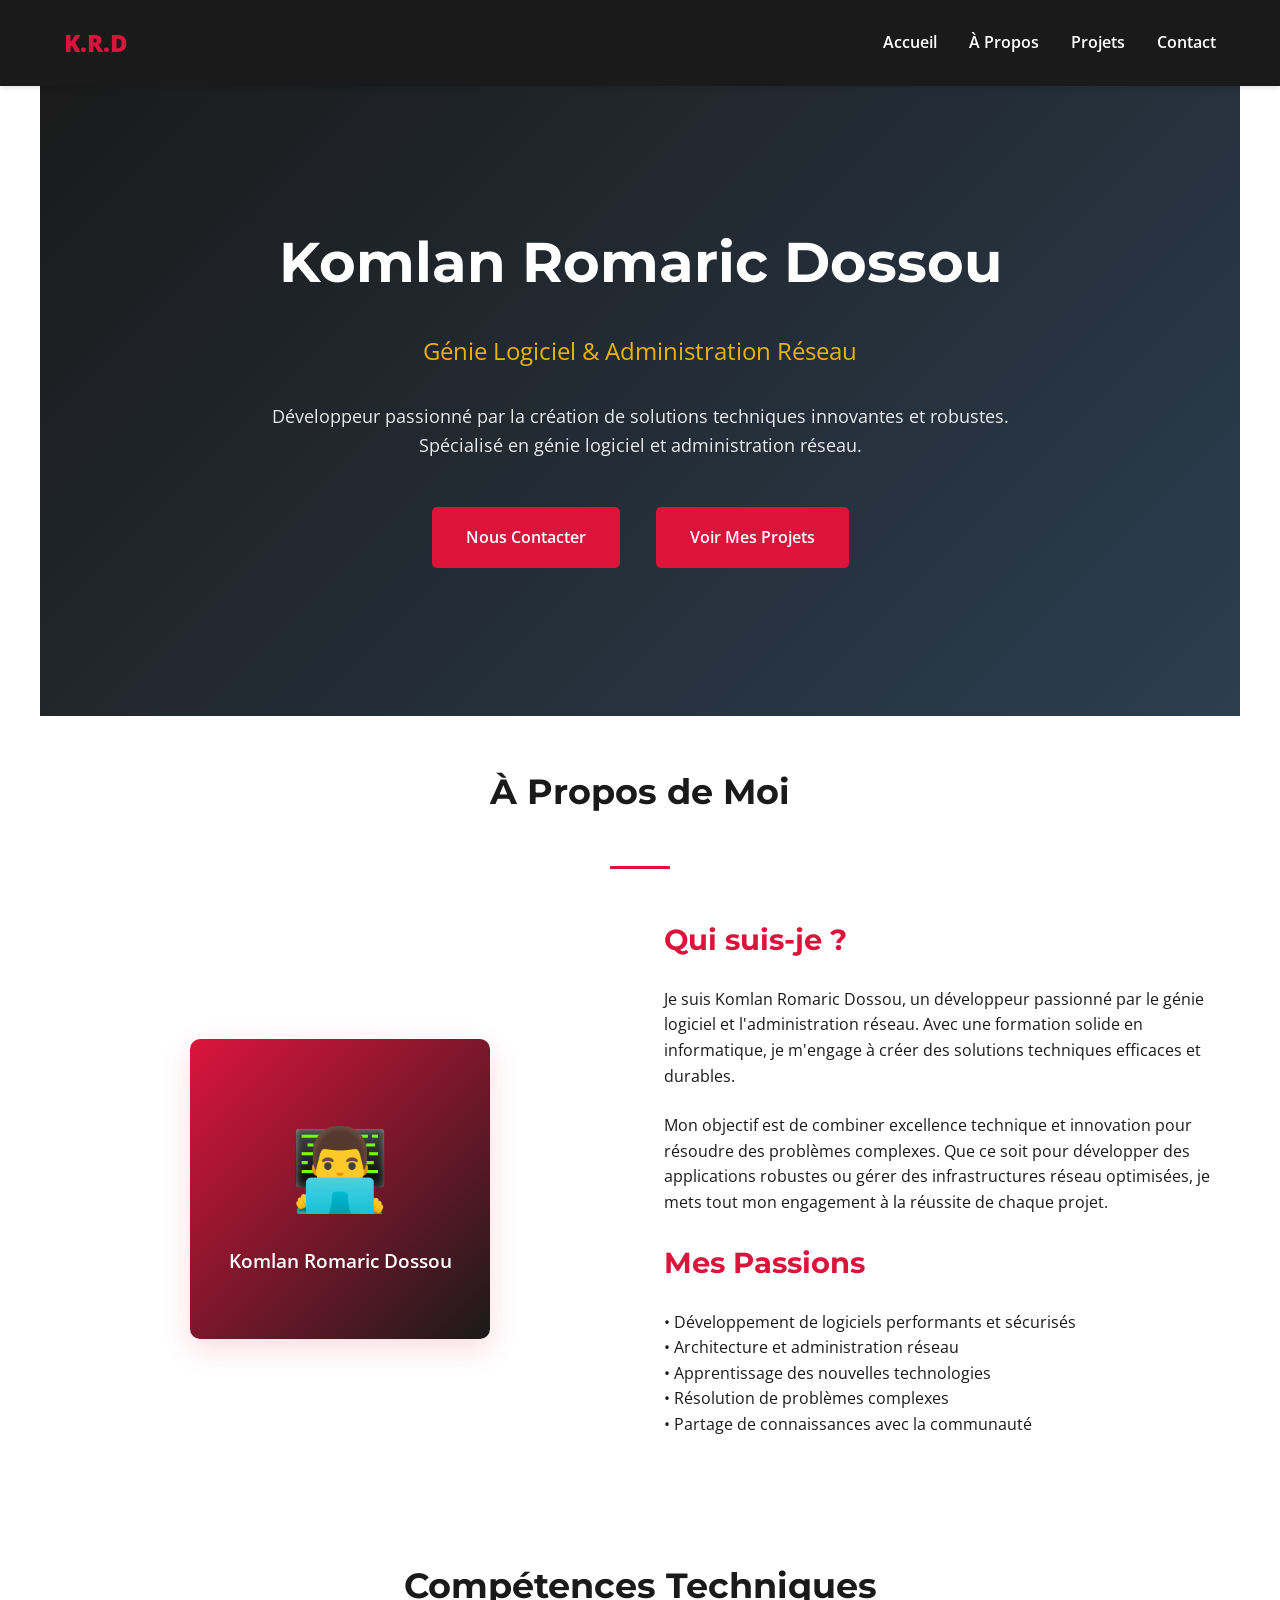
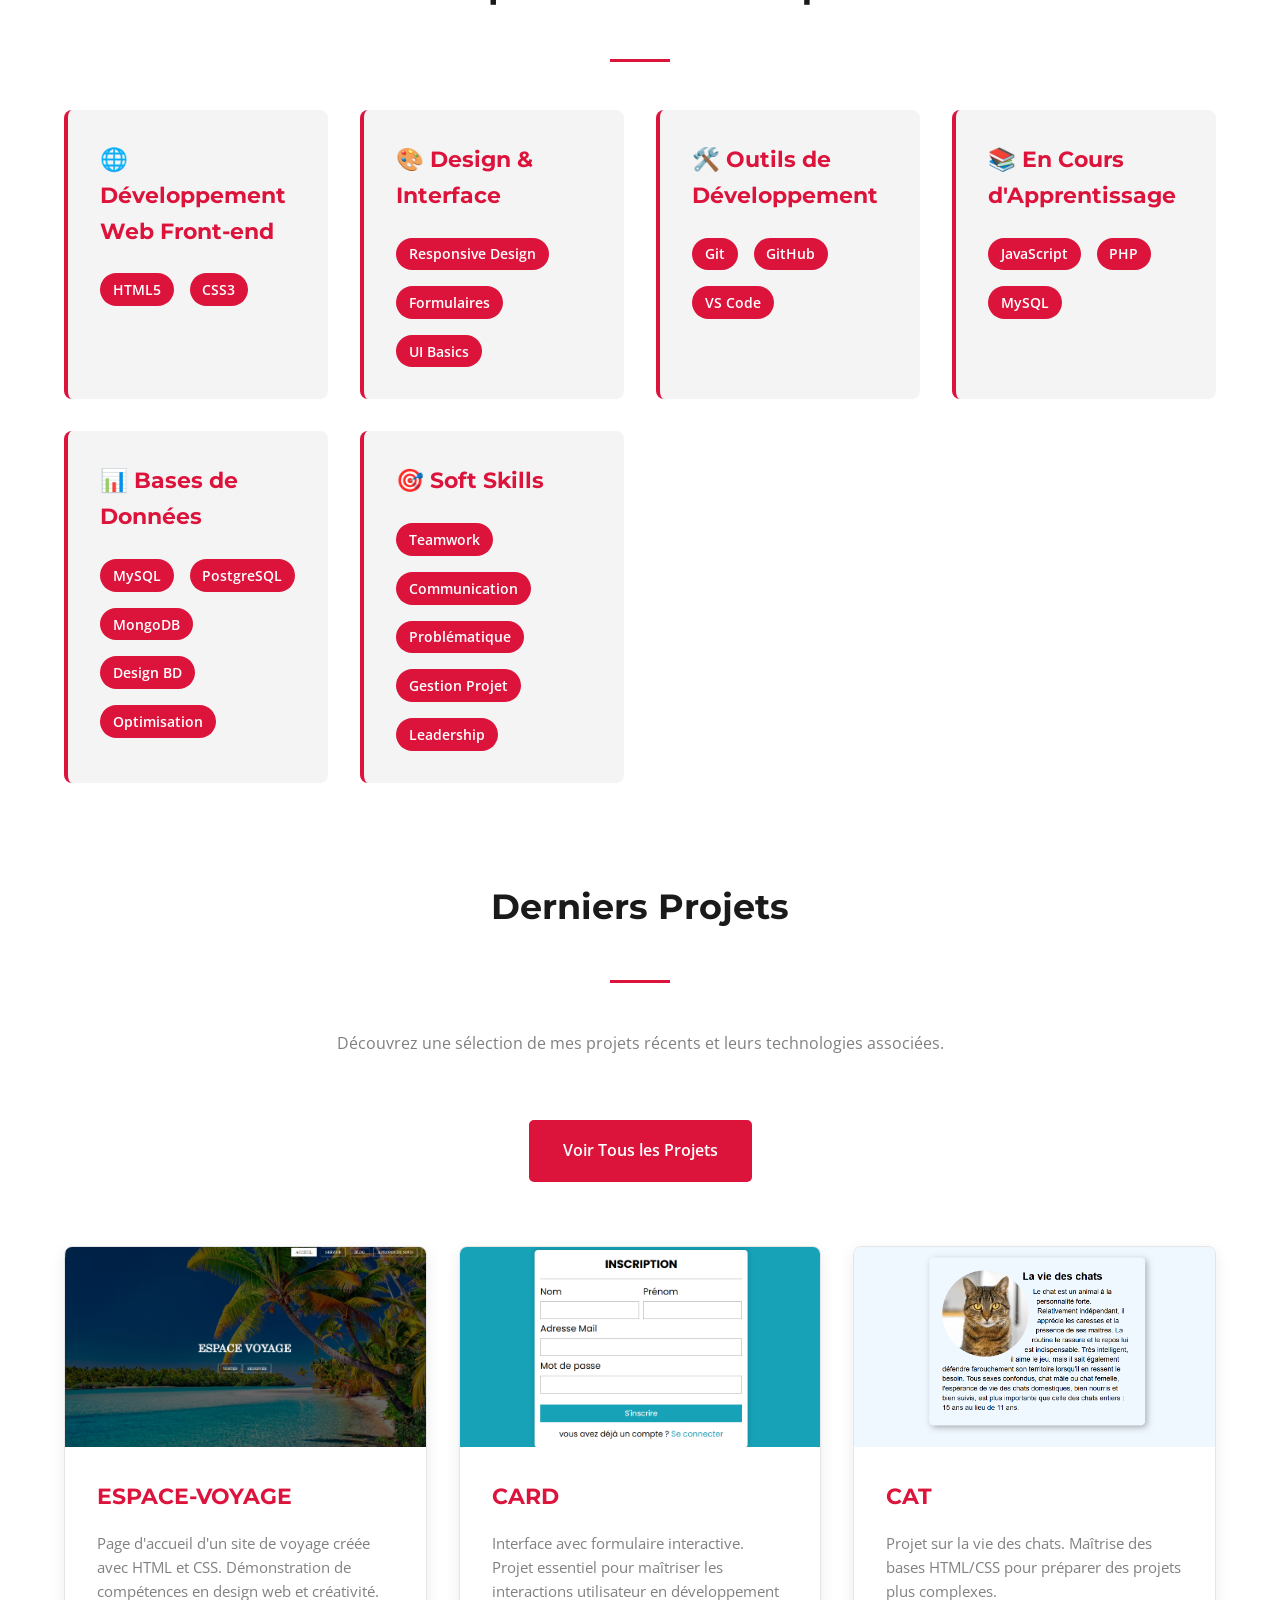
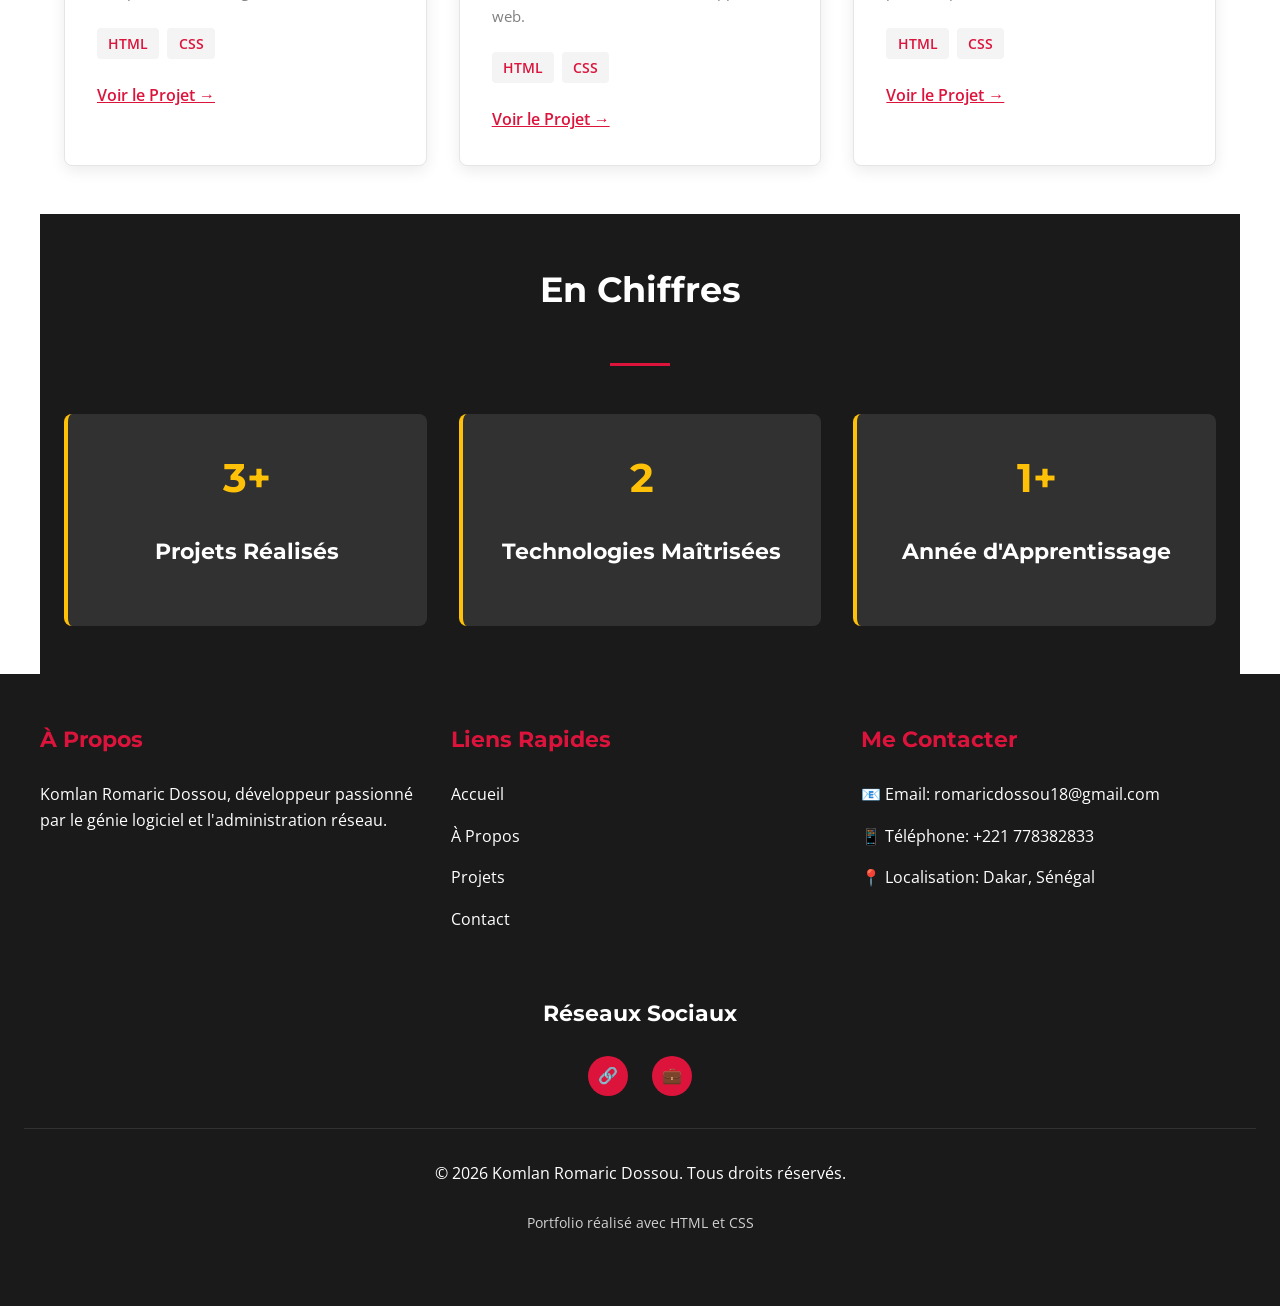
<file: index.html>
<!DOCTYPE html>
<html lang="fr">
<head>
  <meta charset="UTF-8">
  <meta name="viewport" content="width=device-width, initial-scale=1.0">
  <meta name="description" content="Portfolio de Komlan Romaric Dossou - Génie Logiciel & Administration Réseau">
  <meta name="author" content="Komlan Romaric Dossou">
  <title>Komlan Romaric Dossou - Portfolio | Développeur</title>
  <link rel="stylesheet" href="css/style.css">
</head>
<body>
  <!-- HEADER & NAVIGATION -->
  <header>
    <div class="header-container">
      <div class="logo">K.R.D</div>
      <nav>
        <ul>
          <li><a href="index.html">Accueil</a></li>
          <li><a href="pages/a-propos.html">À Propos</a></li>
          <li><a href="pages/projets.html">Projets</a></li>
          <li><a href="pages/contact.html">Contact</a></li>
        </ul>
      </nav>
    </div>
  </header>

  <!-- HERO SECTION -->
  <section class="hero" id="hero">
    <div class="hero-content">
      <h1>Komlan Romaric Dossou</h1>
      <p class="subtitle">Génie Logiciel & Administration Réseau</p>
      <p>Développeur passionné par la création de solutions techniques innovantes et robustes. 
      Spécialisé en génie logiciel et administration réseau.</p>
      <a href="pages/contact.html" class="cta-button">Nous Contacter</a>
      <a href="pages/projets.html" class="cta-button">Voir Mes Projets</a>
    </div>
  </section>

  <!-- ABOUT SECTION -->
  <section id="about">
    <div class="section-title">
      <h2>À Propos de Moi</h2>
    </div>
    <div class="about-container">
      <div class="about-image">
        <div class="profile-placeholder">
          <div class="profile-icon">👨‍💻</div>
          <p>Komlan Romaric Dossou</p>
        </div>
      </div>
      <div class="about-text">
        <h3>Qui suis-je ?</h3>
        <p>
          Je suis Komlan Romaric Dossou, un développeur passionné par le génie logiciel et l'administration réseau. 
          Avec une formation solide en informatique, je m'engage à créer des solutions techniques efficaces et durables.
        </p>
        <p>
          Mon objectif est de combiner excellence technique et innovation pour résoudre des problèmes complexes. 
          Que ce soit pour développer des applications robustes ou gérer des infrastructures réseau optimisées, 
          je mets tout mon engagement à la réussite de chaque projet.
        </p>
        <h3>Mes Passions</h3>
        <p>
          • Développement de logiciels performants et sécurisés<br>
          • Architecture et administration réseau<br>
          • Apprentissage des nouvelles technologies<br>
          • Résolution de problèmes complexes<br>
          • Partage de connaissances avec la communauté
        </p>
      </div>
    </div>
  </section>

  <!-- SKILLS SECTION -->
  <section>
    <div class="section-title">
      <h2>Compétences Techniques</h2>
    </div>
    <div class="skills-container">
      <div class="skill-card">
        <h4>🌐 Développement Web Front-end</h4>
        <div class="skills-list">
          <span class="skill-tag">HTML5</span>
          <span class="skill-tag">CSS3</span>
        </div>
      </div>
      
      <div class="skill-card">
        <h4>🎨 Design & Interface</h4>
        <div class="skills-list">
          <span class="skill-tag">Responsive Design</span>
          <span class="skill-tag">Formulaires</span>
          <span class="skill-tag">UI Basics</span>
        </div>
      </div>
      
      <div class="skill-card">
        <h4>🛠️ Outils de Développement</h4>
        <div class="skills-list">
          <span class="skill-tag">Git</span>
          <span class="skill-tag">GitHub</span>
          <span class="skill-tag">VS Code</span>
        </div>
      </div>
      
      <div class="skill-card">
        <h4>📚 En Cours d'Apprentissage</h4>
        <div class="skills-list">
          <span class="skill-tag">JavaScript</span>
          <span class="skill-tag">PHP</span>
          <span class="skill-tag">MySQL</span>
        </div>
      </div>
      
      <div class="skill-card">
        <h4>📊 Bases de Données</h4>
        <div class="skills-list">
          <span class="skill-tag">MySQL</span>
          <span class="skill-tag">PostgreSQL</span>
          <span class="skill-tag">MongoDB</span>
          <span class="skill-tag">Design BD</span>
          <span class="skill-tag">Optimisation</span>
        </div>
      </div>
      
      <div class="skill-card">
        <h4>🎯 Soft Skills</h4>
        <div class="skills-list">
          <span class="skill-tag">Teamwork</span>
          <span class="skill-tag">Communication</span>
          <span class="skill-tag">Problématique</span>
          <span class="skill-tag">Gestion Projet</span>
          <span class="skill-tag">Leadership</span>
        </div>
      </div>
    </div>
  </section>

  <!-- PROJECTS PREVIEW SECTION -->
  <section>
    <div class="section-title">
      <h2>Derniers Projets</h2>
    </div>
    <p style="text-align: center; margin-bottom: var(--spacing-xl); color: var(--gray);">
      Découvrez une sélection de mes projets récents et leurs technologies associées.
    </p>
    <div style="text-align: center; margin-bottom: var(--spacing-xl);">
      <a href="pages/projets.html" class="cta-button">Voir Tous les Projets</a>
    </div>
    
    <div class="projects-container">
      <div class="project-card">
        <div class="project-image">
          <img src="images/VOYAGE.png" alt="ESPACE-VOYAGE">
        </div>
        <div class="project-content">
          <h4>ESPACE-VOYAGE</h4>
          <p>Page d'accueil d'un site de voyage créée avec HTML et CSS. Démonstration de compétences en design web et créativité.</p>
          <div class="project-tech">
            <span class="tech-tag">HTML</span>
            <span class="tech-tag">CSS</span>
          </div>
          <a href="pages/projets.html#project1" class="project-link">Voir le Projet →</a>
        </div>
      </div>

      <div class="project-card">
        <div class="project-image">
          <img src="images/Card.PNG" alt="CARD">
        </div>
        <div class="project-content">
          <h4>CARD</h4>
          <p>Interface avec formulaire interactive. Projet essentiel pour maîtriser les interactions utilisateur en développement web.</p>
          <div class="project-tech">
            <span class="tech-tag">HTML</span>
            <span class="tech-tag">CSS</span>
          </div>
          <a href="pages/projets.html#project2" class="project-link">Voir le Projet →</a>
        </div>
      </div>

      <div class="project-card">
        <div class="project-image">
          <img src="images/Chat.png" alt="CAT">
        </div>
        <div class="project-content">
          <h4>CAT</h4>
          <p>Projet sur la vie des chats. Maîtrise des bases HTML/CSS pour préparer des projets plus complexes.</p>
          <div class="project-tech">
            <span class="tech-tag">HTML</span>
            <span class="tech-tag">CSS</span>
          </div>
          <a href="pages/projets.html#project3" class="project-link">Voir le Projet →</a>
        </div>
      </div>
    </div>
  </section>

  <!-- STATS SECTION -->
  <section style="background-color: var(--dark); color: var(--white); text-align: center;">
    <div class="section-title" style="color: var(--white);">
      <h2>En Chiffres</h2>
    </div>
    <div class="projects-container">
      <div class="skill-card" style="background-color: rgba(255,255,255,0.1); border-left-color: var(--accent);">
        <h3 style="color: var(--accent); font-size: 2.5rem;">3+</h3>
        <h4 style="color: var(--white);">Projets Réalisés</h4>
      </div>
      <div class="skill-card" style="background-color: rgba(255,255,255,0.1); border-left-color: var(--accent);">
        <h3 style="color: var(--accent); font-size: 2.5rem;">2</h3>
        <h4 style="color: var(--white);">Technologies Maîtrisées</h4>
      </div>
      <div class="skill-card" style="background-color: rgba(255,255,255,0.1); border-left-color: var(--accent);">
        <h3 style="color: var(--accent); font-size: 2.5rem;">1+</h3>
        <h4 style="color: var(--white);">Année d'Apprentissage</h4>
      </div>
    </div>
  </section>

  <!-- FOOTER -->
  <footer>
    <div class="footer-content">
      <div class="footer-section">
        <h4>À Propos</h4>
        <p>Komlan Romaric Dossou, développeur passionné par le génie logiciel et l'administration réseau.</p>
      </div>
      
      <div class="footer-section">
        <h4>Liens Rapides</h4>
        <ul>
          <li><a href="index.html">Accueil</a></li>
          <li><a href="#about">À Propos</a></li>
          <li><a href="pages/projets.html">Projets</a></li>
          <li><a href="pages/contact.html">Contact</a></li>
        </ul>
      </div>
      
      <div class="footer-section">
        <h4>Me Contacter</h4>
        <ul>
          <li>📧 Email: <a href="mailto:romaricdossou18@gmail.com">romaricdossou18@gmail.com</a></li>
          <li>📱 Téléphone: <a href="tel:+221 778382833">+221 778382833</a></li>
          <li>📍 Localisation: Dakar, Sénégal</li>
        </ul>
      </div>
    </div>
    
    <div style="text-align: center; margin-bottom: var(--spacing-lg);">
      <h4 style="margin-bottom: var(--spacing-md);">Réseaux Sociaux</h4>
      <div class="social-links">
        <a href="https://github.com/" title="GitHub">🔗</a>
        <a href="https://www.linkedin.com/mynetwork/grow/" title="LinkedIn">💼</a>
      </div>
    </div>
    
    <div class="footer-bottom">
      <p>&copy; 2026 Komlan Romaric Dossou. Tous droits réservés.</p>
      <p style="font-size: 0.9rem; opacity: 0.8;">Portfolio réalisé avec HTML et CSS</p>
    </div>
  </footer>
</body>
</html>
</file>
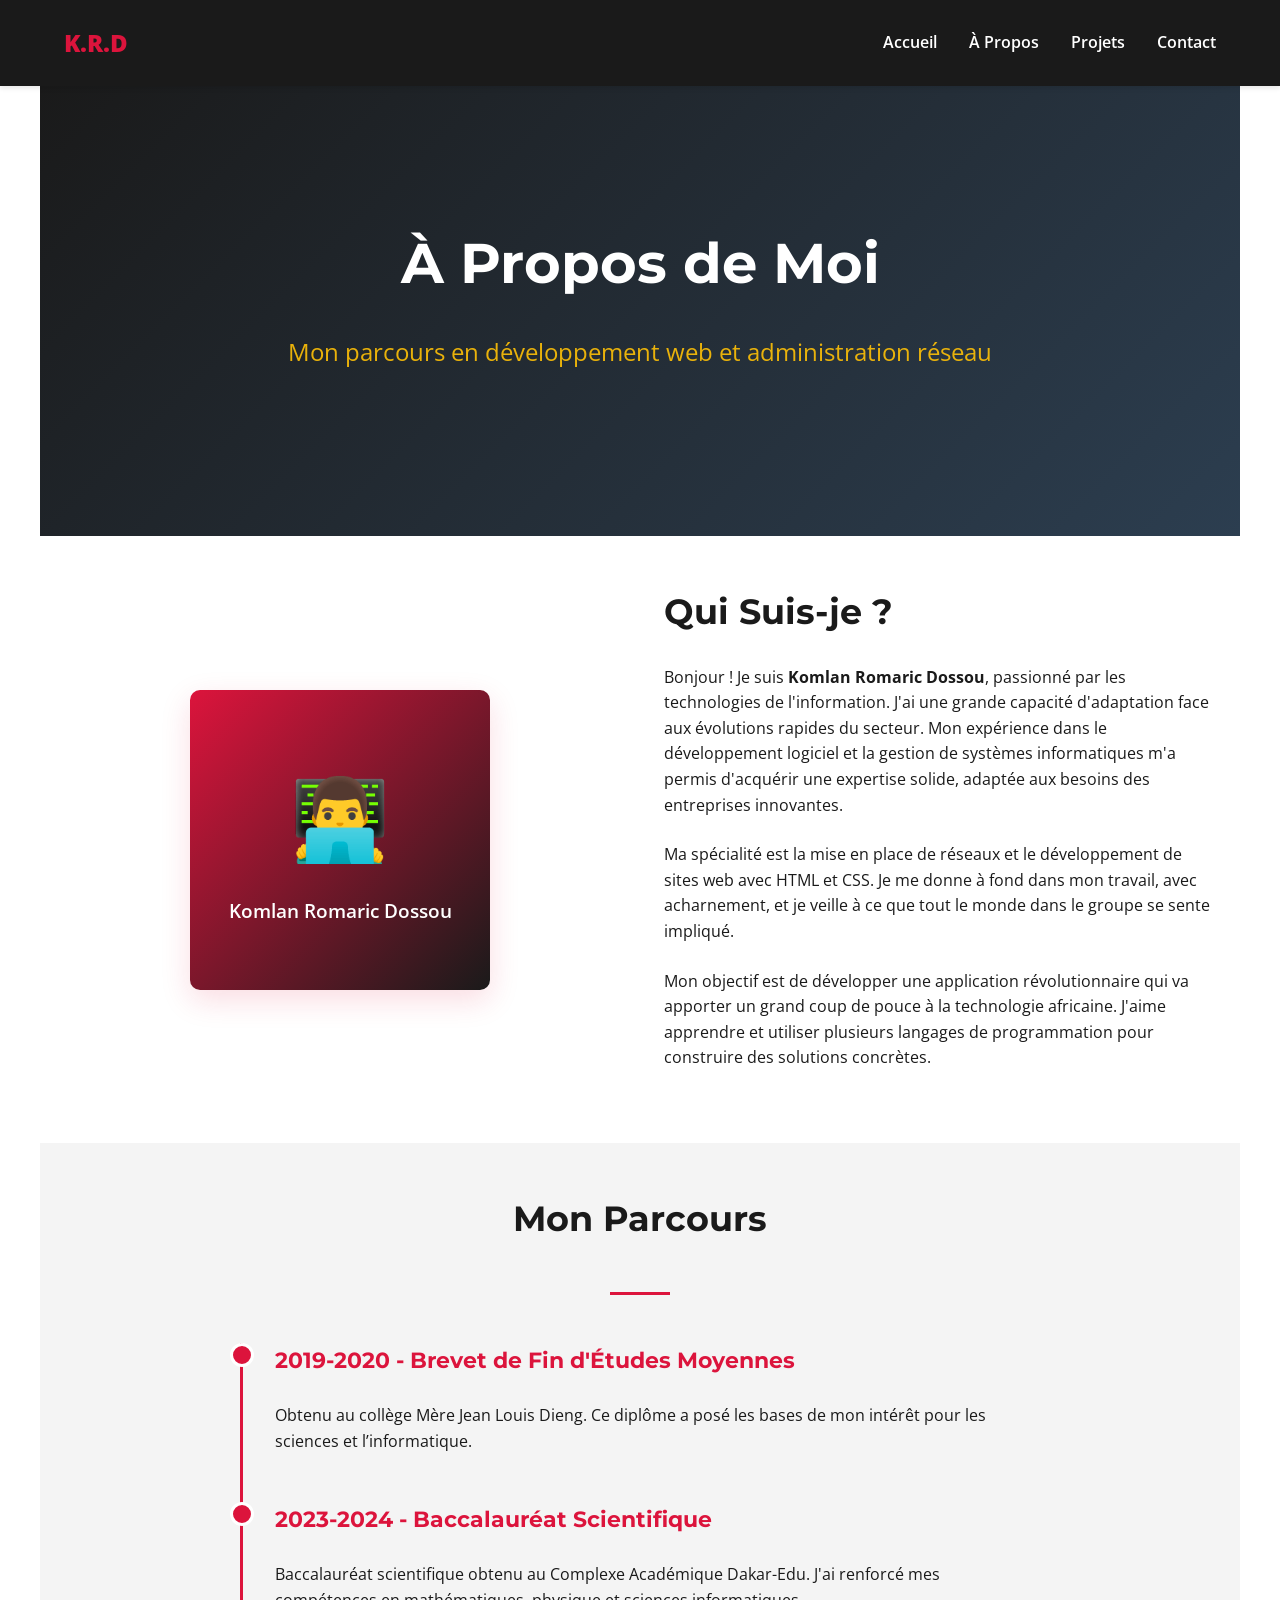
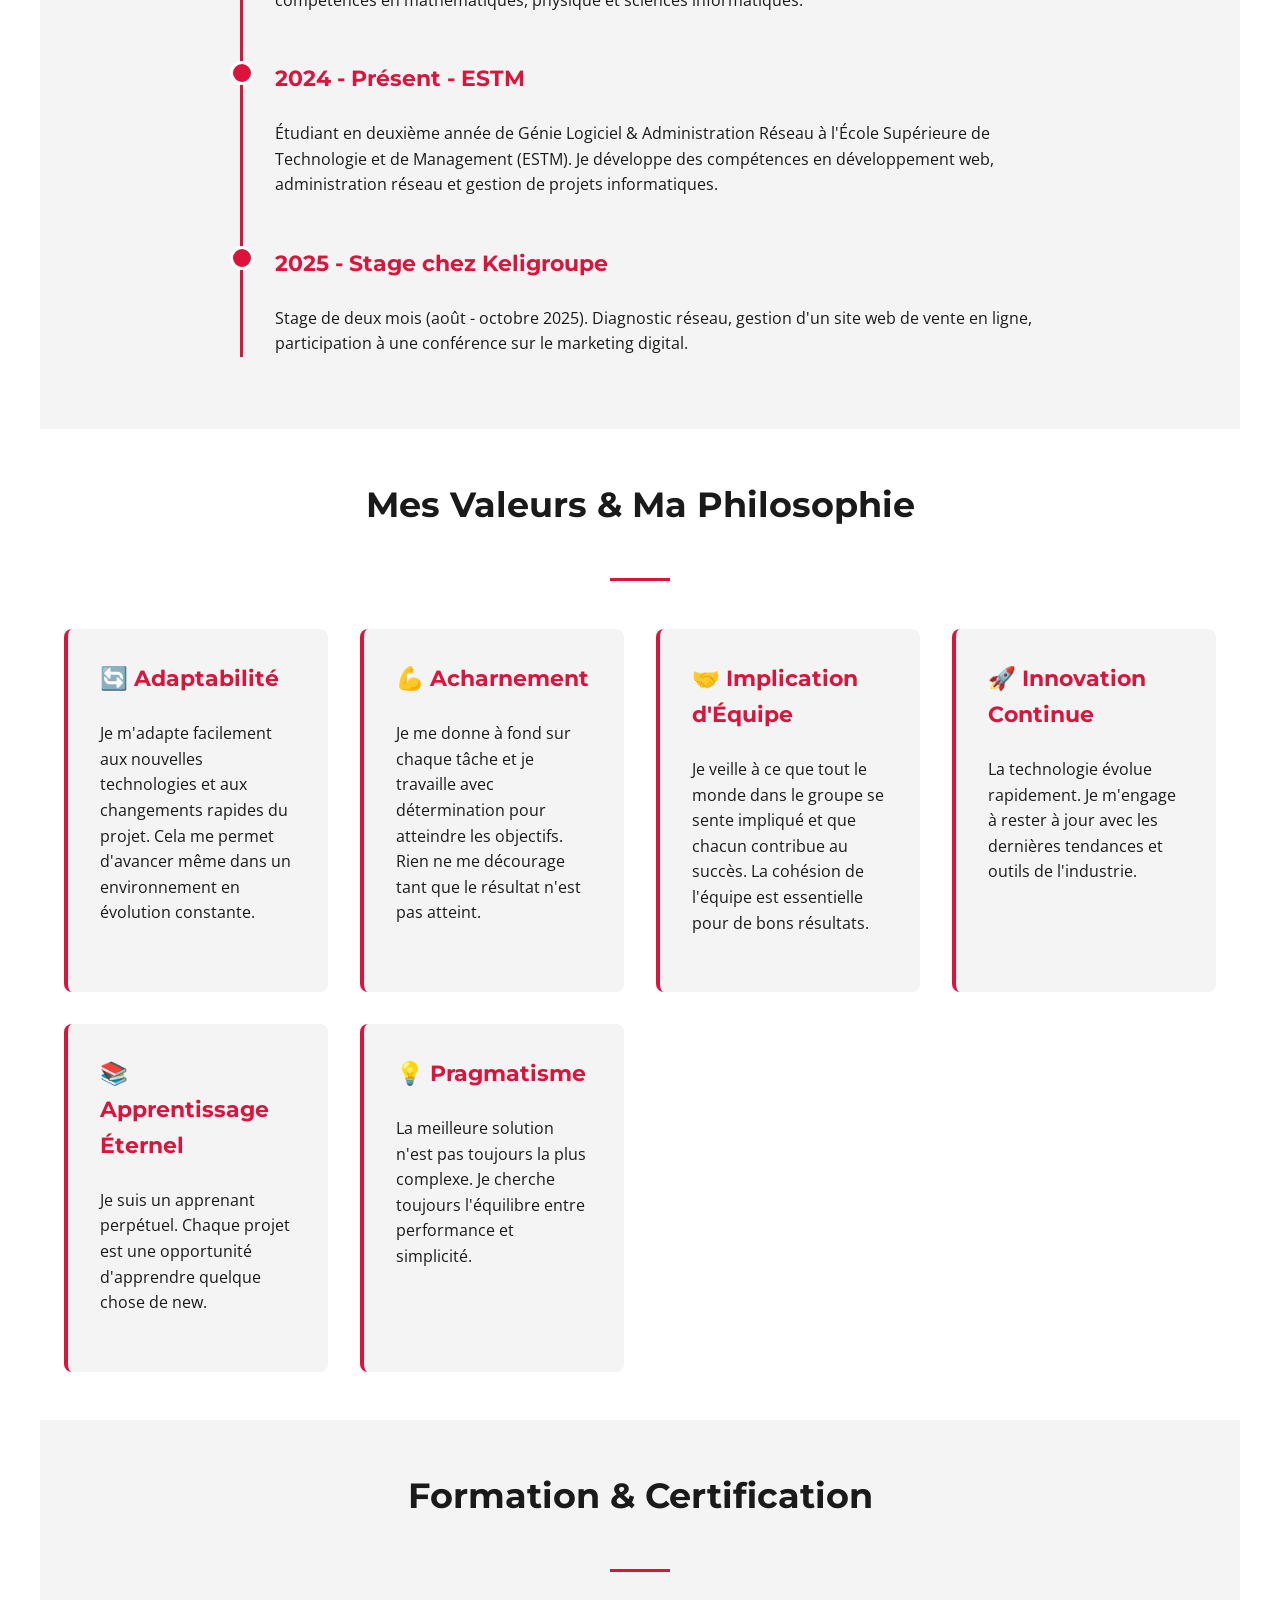
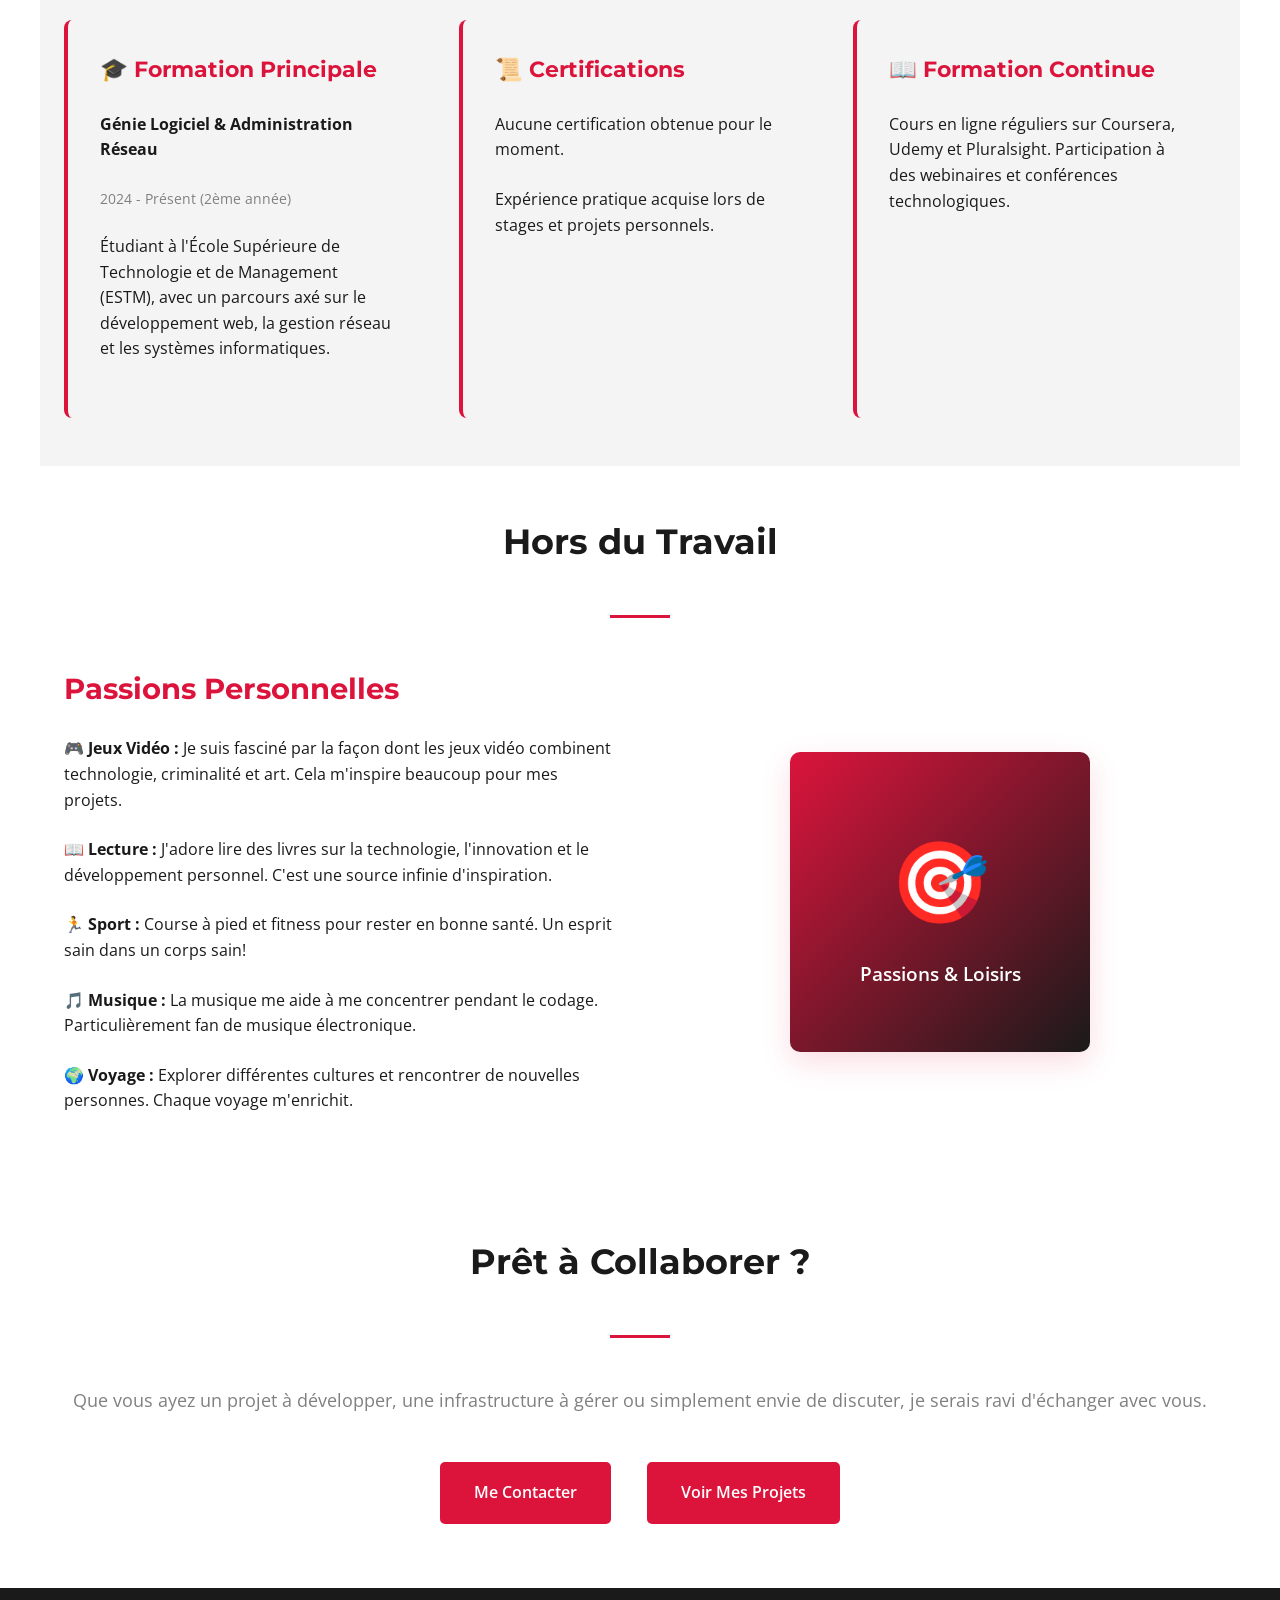
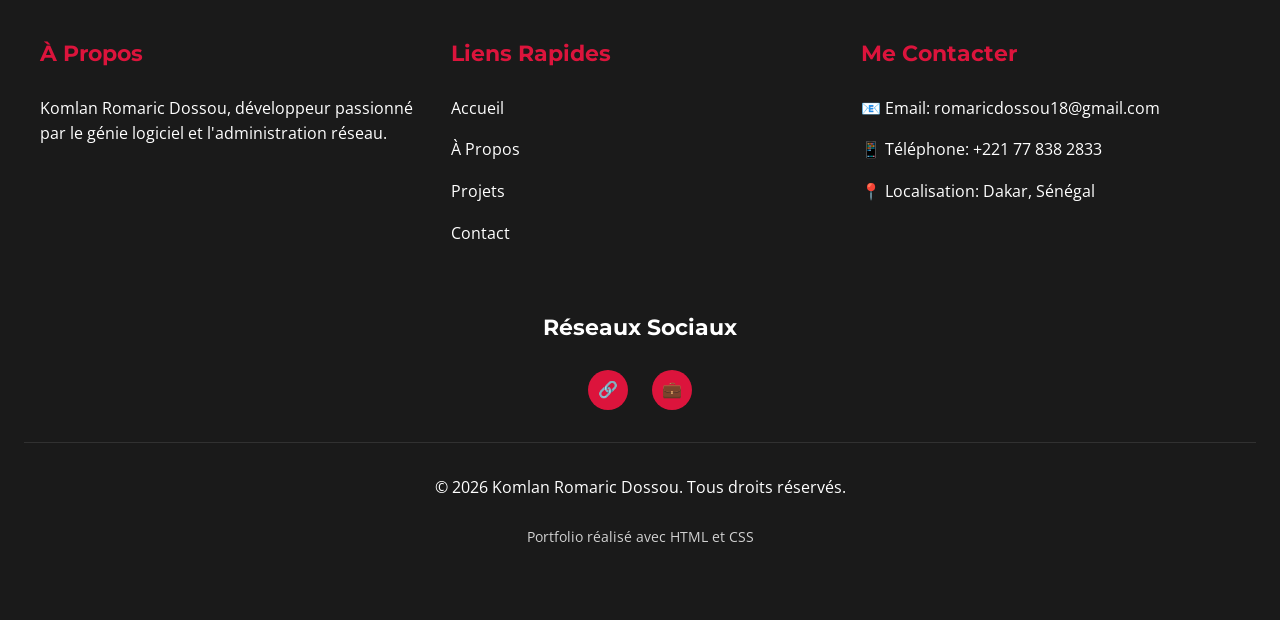
<file: pages/a-propos.html>
<!DOCTYPE html>
<html lang="fr">
<head>
  <meta charset="UTF-8">
  <meta name="viewport" content="width=device-width, initial-scale=1.0">
  <meta name="description" content="À propos de Komlan Romaric Dossou">
  <title>À Propos | Portfolio Komlan Romaric Dossou</title>
  <link rel="stylesheet" href="../css/style.css">
</head>
<body>
  <!-- HEADER & NAVIGATION -->
  <header>
    <div class="header-container">
      <div class="logo">K.R.D</div>
      <nav>
        <ul>
          <li><a href="../index.html">Accueil</a></li>
          <li><a href="a-propos.html">À Propos</a></li>
          <li><a href="projets.html">Projets</a></li>
          <li><a href="contact.html">Contact</a></li>
        </ul>
      </nav>
    </div>
  </header>

  <!-- HERO SECTION -->
  <section class="hero" style="min-height: 50vh;">
    <div class="hero-content">
      <h1>À Propos de Moi</h1>
      <p class="subtitle">Mon parcours en développement web et administration réseau</p>
    </div>
  </section>

  <!-- ABOUT SECTION -->
  <section>
    <div class="about-container">
      <div class="about-image">
        <div class="profile-placeholder">
          <div class="profile-icon">👨‍💻</div>
          <p>Komlan Romaric Dossou</p>
        </div>
      </div>
      <div class="about-text">
        <h2>Qui Suis-je ?</h2>
        <p>
          Bonjour ! Je suis <strong>Komlan Romaric Dossou</strong>, passionné par les technologies de l'information. 
          J'ai une grande capacité d'adaptation face aux évolutions rapides du secteur. 
          Mon expérience dans le développement logiciel et la gestion de systèmes informatiques m'a permis 
          d'acquérir une expertise solide, adaptée aux besoins des entreprises innovantes.
        </p>
        <p>
          Ma spécialité est la mise en place de réseaux et le développement de sites web avec HTML et CSS. 
          Je me donne à fond dans mon travail, avec acharnement, et je veille à ce que tout le monde dans le groupe 
          se sente impliqué.
        </p>
        <p>
          Mon objectif est de développer une application révolutionnaire qui va apporter un grand coup de pouce 
          à la technologie africaine. J'aime apprendre et utiliser plusieurs langages de programmation pour construire 
          des solutions concrètes.
        </p>
      </div>
    </div>
  </section>

  <!-- JOURNEY TIMELINE -->
  <section style="background-color: var(--light);">
    <div class="section-title">
      <h2>Mon Parcours</h2>
    </div>
    <div style="max-width: 800px; margin: 0 auto;">
      <div style="border-left: 3px solid var(--primary); padding-left: 2rem; position: relative;">
        
        <!-- Year 2023-2024 -->
        <div style="margin-bottom: 3rem; position: relative;">
          <div style="position: absolute; left: -2.8rem; top: 0; width: 1.5rem; height: 1.5rem; 
                      background-color: var(--primary); border-radius: 50%; border: 3px solid var(--white);"></div>          <h4 style="color: var(--primary);">2019-2020 - Brevet de Fin d'Études Moyennes</h4>
          <p>
            Obtenu au collège Mère Jean Louis Dieng. Ce diplôme a posé les bases de mon intérêt 
            pour les sciences et l’informatique.
          </p>
        </div>

        <!-- Year 2023-2024 -->
        <div style="margin-bottom: 3rem; position: relative;">
          <div style="position: absolute; left: -2.8rem; top: 0; width: 1.5rem; height: 1.5rem; 
                      background-color: var(--primary); border-radius: 50%; border: 3px solid var(--white);"></div>          <h4 style="color: var(--primary);">2023-2024 - Baccalauréat Scientifique</h4>
          <p>
            Baccalauréat scientifique obtenu au Complexe Académique Dakar-Edu. 
            J'ai renforcé mes compétences en mathématiques, physique et sciences informatiques.
          </p>
        </div>

        <!-- Year 2024 - Présent -->
        <div style="margin-bottom: 3rem; position: relative;">
          <div style="position: absolute; left: -2.8rem; top: 0; width: 1.5rem; height: 1.5rem; 
                      background-color: var(--primary); border-radius: 50%; border: 3px solid var(--white);"></div>
          <h4 style="color: var(--primary);">2024 - Présent - ESTM</h4>
          <p>
            Étudiant en deuxième année de Génie Logiciel & Administration Réseau à l'École Supérieure 
            de Technologie et de Management (ESTM). Je développe des compétences en développement web, 
            administration réseau et gestion de projets informatiques.
          </p>
        </div>

        <!-- Year 2025 -->
        <div style="position: relative;">
          <div style="position: absolute; left: -2.8rem; top: 0; width: 1.5rem; height: 1.5rem; 
                      background-color: var(--primary); border-radius: 50%; border: 3px solid var(--white);"></div>
          <h4 style="color: var(--primary);">2025 - Stage chez Keligroupe</h4>
          <p>
            Stage de deux mois (août - octobre 2025). Diagnostic réseau, gestion d'un site web de vente en ligne, 
            participation à une conférence sur le marketing digital.
          </p>
        </div>

      </div>
    </div>
  </section>

  <!-- VALUES & PHILOSOPHY -->
  <section>
    <div class="section-title">
      <h2>Mes Valeurs & Ma Philosophie</h2>
    </div>
    <div class="projects-container" style="grid-template-columns: repeat(auto-fit, minmax(250px, 1fr));">
      <div class="skill-card">
        <h4>🔄 Adaptabilité</h4>
        <p>Je m'adapte facilement aux nouvelles technologies et aux changements rapides du projet. 
        Cela me permet d'avancer même dans un environnement en évolution constante.</p>
      </div>

      <div class="skill-card">
        <h4>💪 Acharnement</h4>
        <p>Je me donne à fond sur chaque tâche et je travaille avec détermination pour atteindre les objectifs.
        Rien ne me décourage tant que le résultat n'est pas atteint.</p>
      </div>

      <div class="skill-card">
        <h4>🤝 Implication d'Équipe</h4>
        <p>Je veille à ce que tout le monde dans le groupe se sente impliqué et que chacun contribue au succès.
        La cohésion de l'équipe est essentielle pour de bons résultats.</p>
      </div>

      <div class="skill-card">
        <h4>🚀 Innovation Continue</h4>
        <p>La technologie évolue rapidement. Je m'engage à rester à jour avec les dernières 
        tendances et outils de l'industrie.</p>
      </div>

      <div class="skill-card">
        <h4>📚 Apprentissage Éternel</h4>
        <p>Je suis un apprenant perpétuel. Chaque projet est une opportunité d'apprendre 
        quelque chose de new.</p>
      </div>

      <div class="skill-card">
        <h4>💡 Pragmatisme</h4>
        <p>La meilleure solution n'est pas toujours la plus complexe. Je cherche toujours 
        l'équilibre entre performance et simplicité.</p>
      </div>
    </div>
  </section>

  <!-- EDUCATION -->
  <section style="background-color: var(--light);">
    <div class="section-title">
      <h2>Formation & Certification</h2>
    </div>
    <div class="skills-container">
      <div class="skill-card">
        <h4>🎓 Formation Principale</h4>
        <p><strong>Génie Logiciel & Administration Réseau</strong></p>
        <p style="font-size: 0.9rem; color: var(--gray);">2024 - Présent (2ème année)</p>
        <p>Étudiant à l'École Supérieure de Technologie et de Management (ESTM), avec un parcours axé sur le développement web, la gestion réseau et les systèmes informatiques.</p>
      </div>

      <div class="skill-card">
        <h4>📜 Certifications</h4>
        <p>Aucune certification obtenue pour le moment.</p>
        <p>Expérience pratique acquise lors de stages et projets personnels.</p>
      </div>

      <div class="skill-card">
        <h4>📖 Formation Continue</h4>
        <p>Cours en ligne réguliers sur Coursera, Udemy et Pluralsight. 
        Participation à des webinaires et conférences technologiques.</p>
      </div>
    </div>
  </section>

  <!-- INTERESTS & HOBBIES -->
  <section>
    <div class="section-title">
      <h2>Hors du Travail</h2>
    </div>
    <div class="about-container">
      <div class="about-text">
        <h3>Passions Personnelles</h3>
        <p>
          <strong>🎮 Jeux Vidéo :</strong> Je suis fasciné par la façon dont les jeux vidéo 
          combinent technologie, criminalité et art. Cela m'inspire beaucoup pour mes projets.
        </p>
        <p>
          <strong>📖 Lecture :</strong> J'adore lire des livres sur la technologie, l'innovation 
          et le développement personnel. C'est une source infinie d'inspiration.
        </p>
        <p>
          <strong>🏃 Sport :</strong> Course à pied et fitness pour rester en bonne santé. 
          Un esprit sain dans un corps sain!
        </p>
        <p>
          <strong>🎵 Musique :</strong> La musique me aide à me concentrer pendant le codage. 
          Particulièrement fan de musique électronique.
        </p>
        <p>
          <strong>🌍 Voyage :</strong> Explorer différentes cultures et rencontrer de nouvelles personnes. 
          Chaque voyage m'enrichit.
        </p>
      </div>
      <div class="about-image">
        <div class="profile-placeholder">
          <div class="profile-icon">🎯</div>
          <p>Passions & Loisirs</p>
        </div>
      </div>
    </div>
  </section>

  <!-- CTA SECTION -->
  <section>
    <div class="section-title">
      <h2>Prêt à Collaborer ?</h2>
    </div>
    <p style="text-align: center; font-size: 1.1rem; margin-bottom: var(--spacing-lg); color: var(--gray);">
      Que vous ayez un projet à développer, une infrastructure à gérer ou simplement envie de discuter, 
      je serais ravi d'échanger avec vous.
    </p>
    <div style="text-align: center;">
      <a href="contact.html" class="cta-button">Me Contacter</a>
      <a href="projets.html" class="cta-button">Voir Mes Projets</a>
    </div>
  </section>

  <!-- FOOTER -->
  <footer>
    <div class="footer-content">
      <div class="footer-section">
        <h4>À Propos</h4>
        <p>Komlan Romaric Dossou, développeur passionné par le génie logiciel et l'administration réseau.</p>
      </div>
      
      <div class="footer-section">
        <h4>Liens Rapides</h4>
        <ul>
          <li><a href="../index.html">Accueil</a></li>
          <li><a href="a-propos.html">À Propos</a></li>
          <li><a href="projets.html">Projets</a></li>
          <li><a href="contact.html">Contact</a></li>
        </ul>
      </div>
      
      <div class="footer-section">
        <h4>Me Contacter</h4>
        <ul>
          <li>📧 Email: <a href="mailto:romaricdossou18@gmail.com">romaricdossou18@gmail.com</a></li>
          <li>📱 Téléphone: <a href="tel:+221 77 838 2833">+221 77 838 2833</a></li>
          <li>📍 Localisation: Dakar, Sénégal</li>
        </ul>
      </div>
    </div>
    
    <div style="text-align: center; margin-bottom: var(--spacing-lg);">
      <h4 style="margin-bottom: var(--spacing-md);">Réseaux Sociaux</h4>
      <div class="social-links">
        <a href="https://github.com" title="GitHub">🔗</a>
        <a href="https://www.linkedin.com/feed/" title="LinkedIn">💼</a>
        </div>
    </div>
    
    <div class="footer-bottom">
      <p>&copy; 2026 Komlan Romaric Dossou. Tous droits réservés.</p>
      <p style="font-size: 0.9rem; opacity: 0.8;">Portfolio réalisé avec HTML et CSS</p>
    </div>
  </footer>
</body>
</html>
</file>
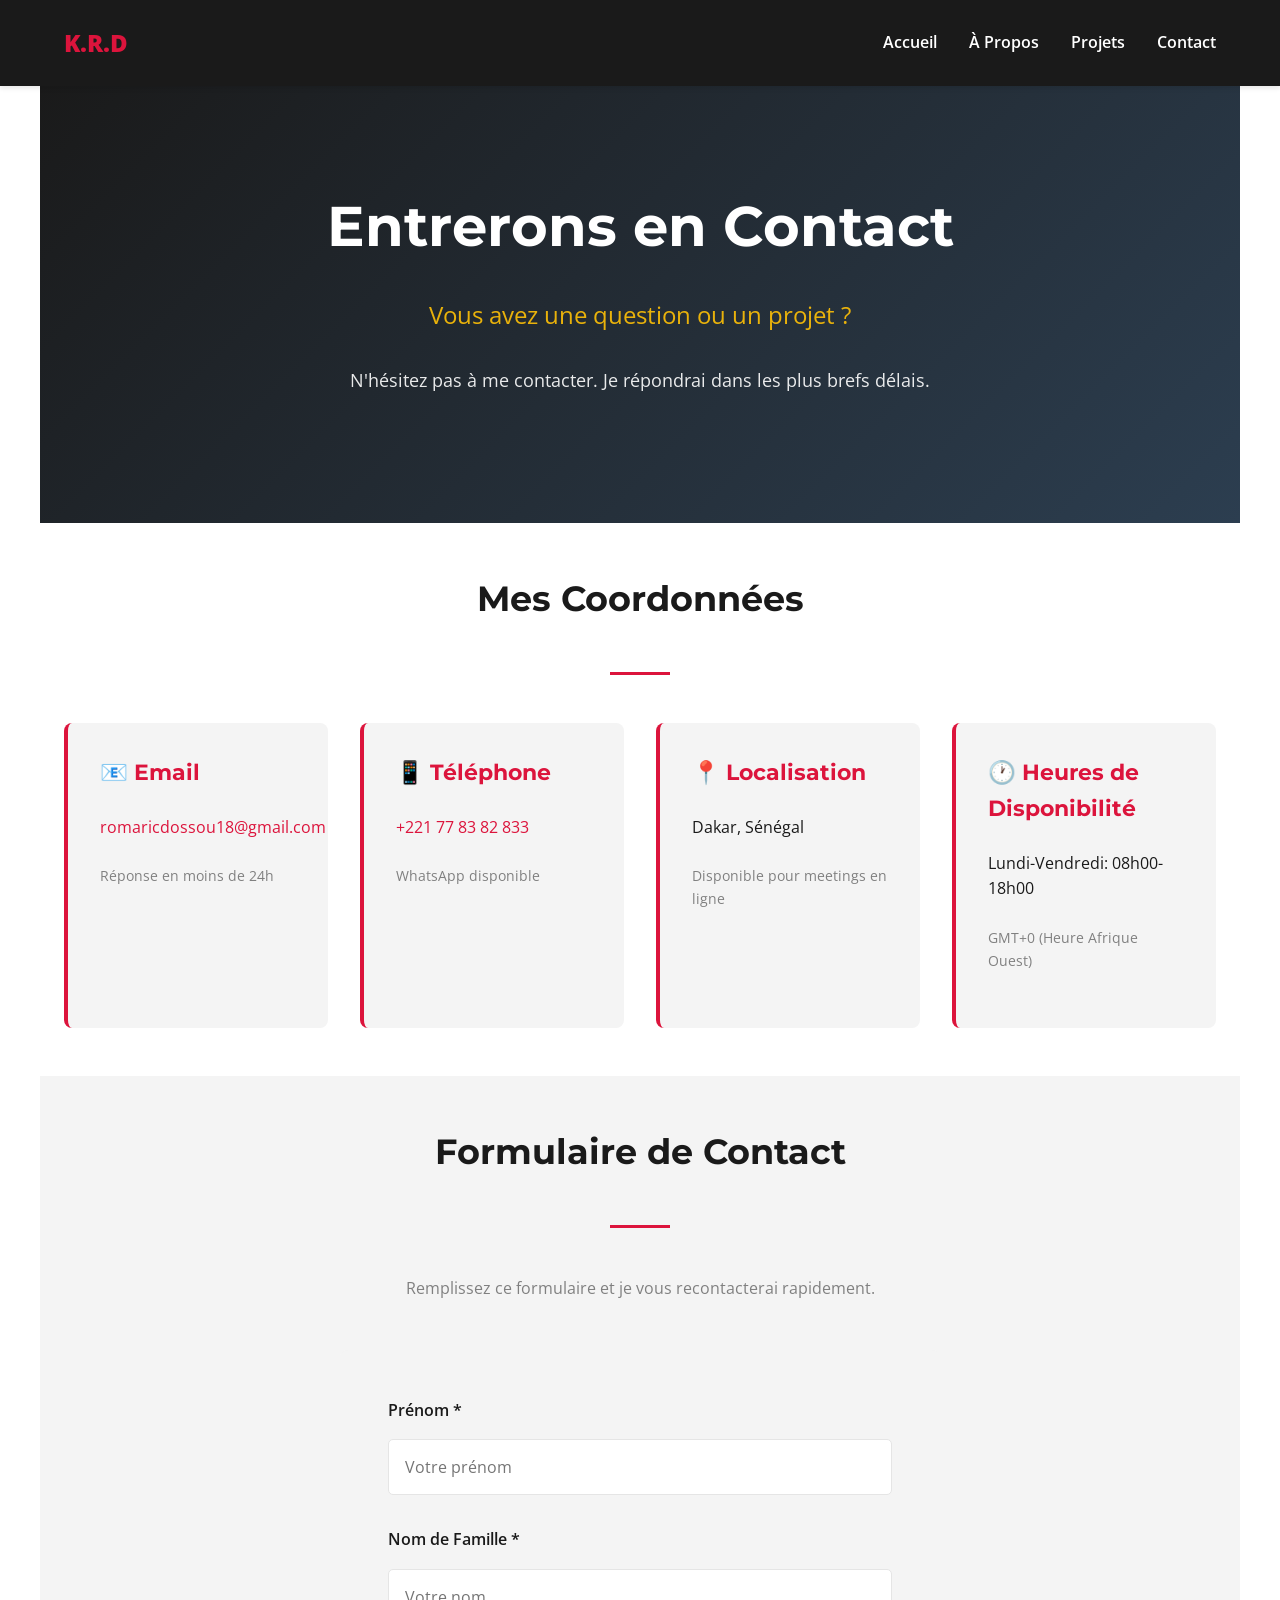
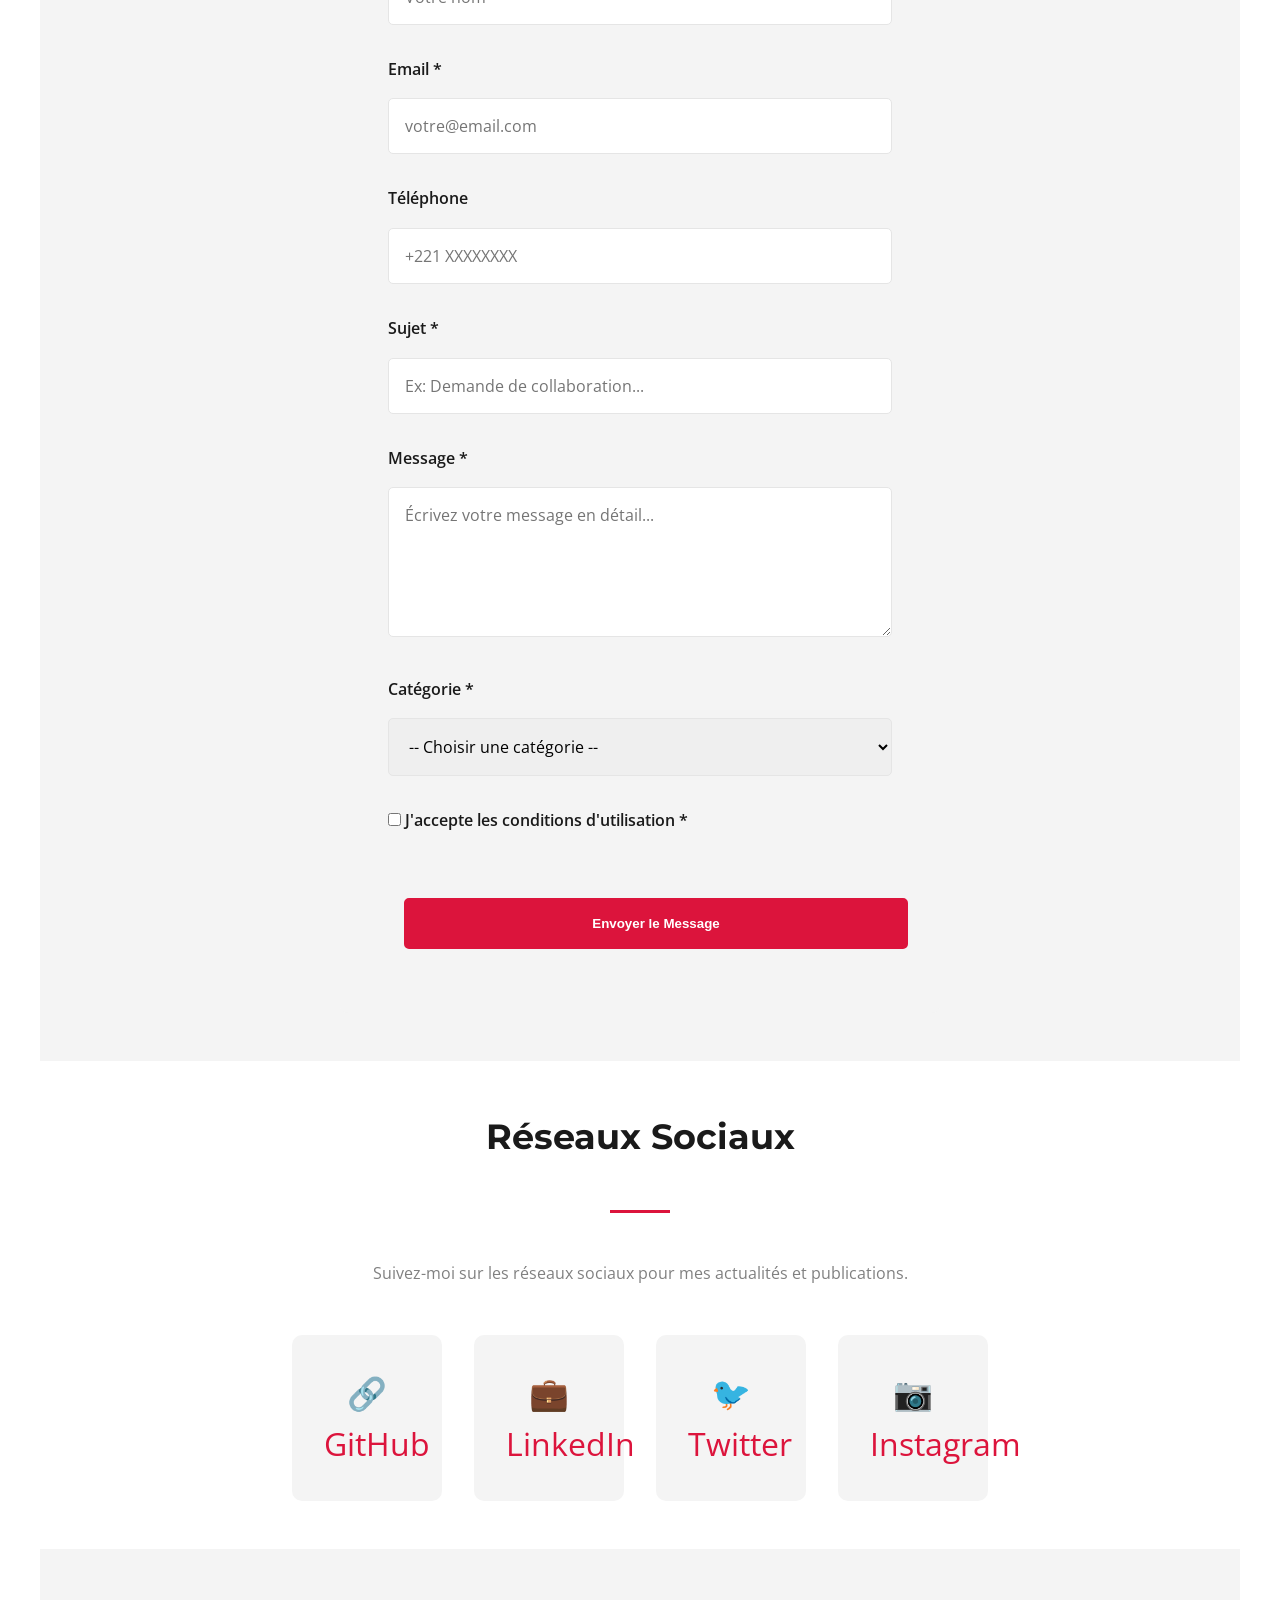
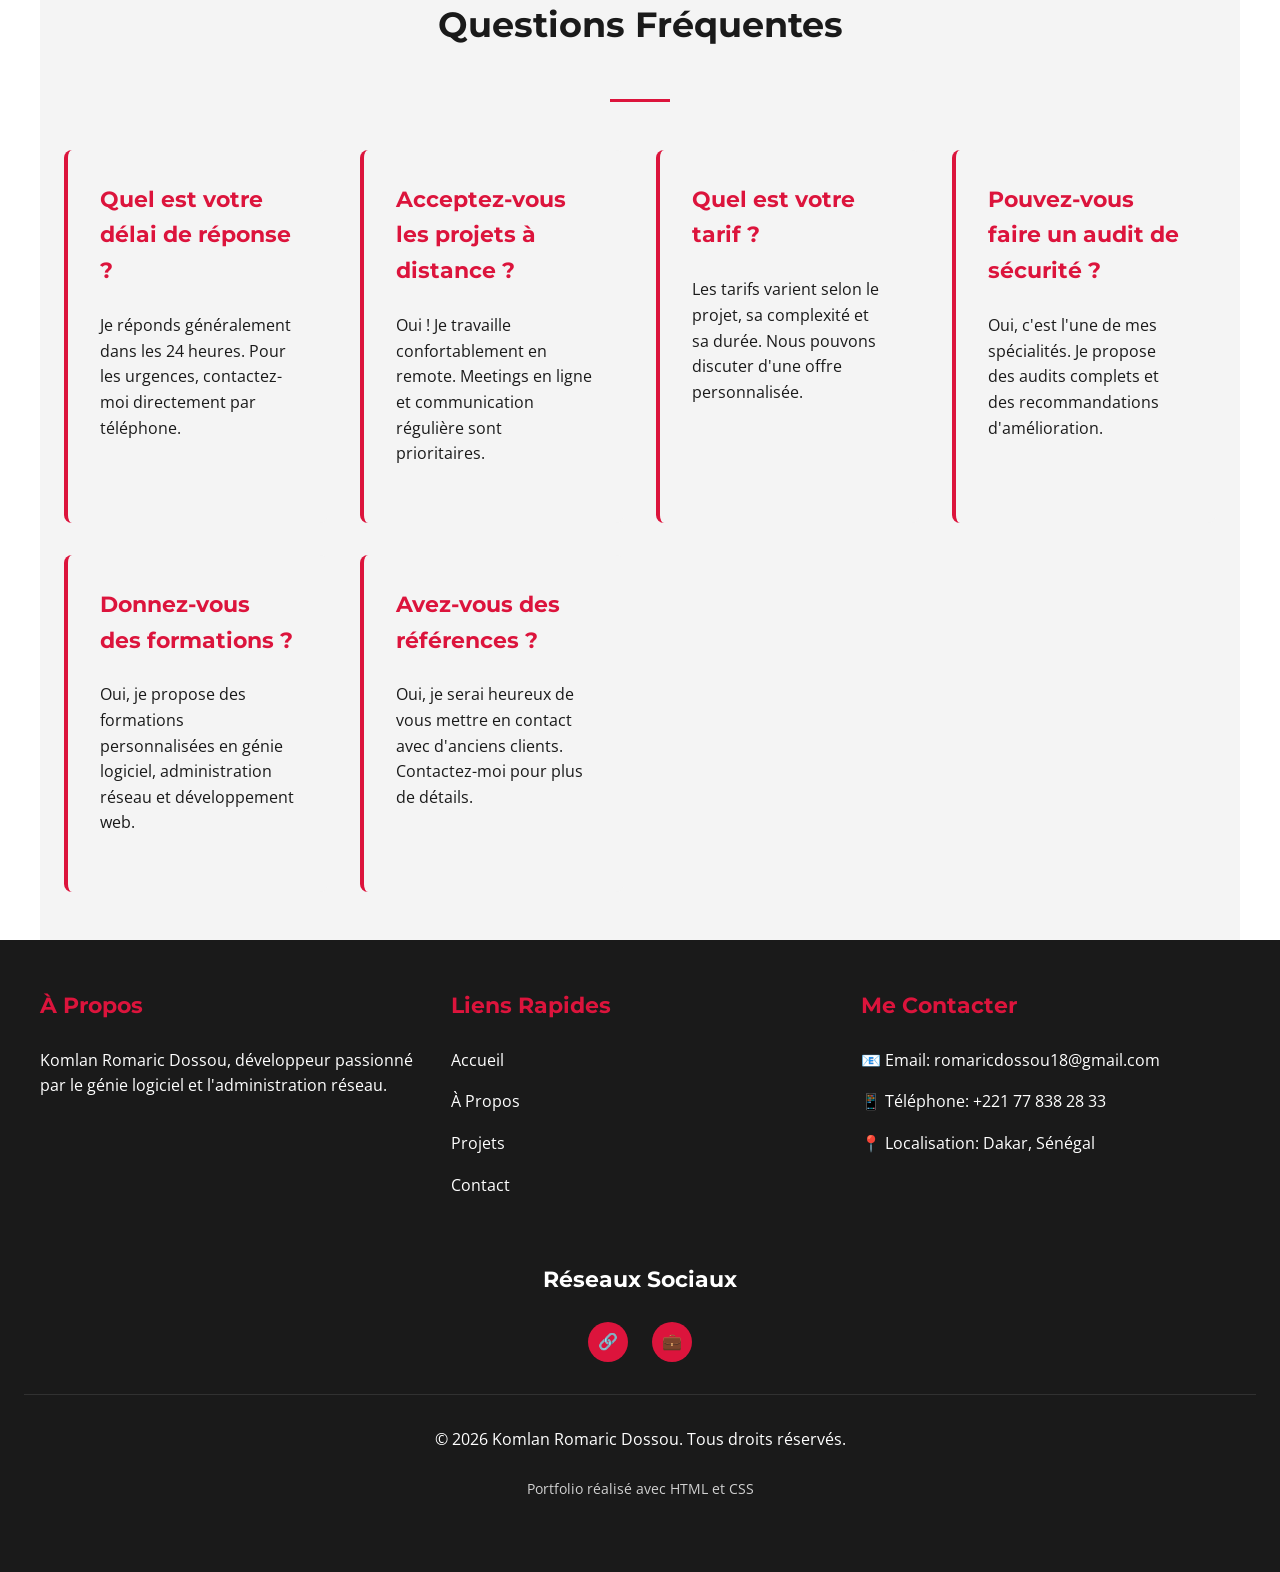
<file: pages/contact.html>
<!DOCTYPE html>
<html lang="fr">
<head>
  <meta charset="UTF-8">
  <meta name="viewport" content="width=device-width, initial-scale=1.0">
  <meta name="description" content="Me contacter - Portfolio de Komlan Romaric Dossou">
  <title>Contact | Portfolio Komlan Romaric Dossou</title>
  <link rel="stylesheet" href="../css/style.css">
</head>
<body>
  <!-- HEADER & NAVIGATION -->
  <header>
    <div class="header-container">
      <div class="logo">K.R.D</div>
      <nav>
        <ul>
          <li><a href="../index.html">Accueil</a></li>
          <li><a href="../index.html#about">À Propos</a></li>
          <li><a href="projets.html">Projets</a></li>
          <li><a href="contact.html">Contact</a></li>
        </ul>
      </nav>
    </div>
  </header>

  <!-- HERO SECTION -->
  <section class="hero" style="min-height: 40vh;">
    <div class="hero-content">
      <h1>Entrerons en Contact</h1>
      <p class="subtitle">Vous avez une question ou un projet ?</p>
      <p>N'hésitez pas à me contacter. Je répondrai dans les plus brefs délais.</p>
    </div>
  </section>

  <!-- CONTACT INFO CARDS -->
  <section>
    <div class="section-title">
      <h2>Mes Coordonnées</h2>
    </div>
    <div class="skills-container">
      <div class="skill-card">
        <h4>📧 Email</h4>
        <p><a href="mailto:romaricdossou18@gmail.com">romaricdossou18@gmail.com</a></p>
        <p style="font-size: 0.9rem; color: var(--gray);">Réponse en moins de 24h</p>
      </div>
      
      <div class="skill-card">
        <h4>📱 Téléphone</h4>
        <p><a href="tel:+221 77 83 82 833">+221 77 83 82 833</a></p>
        <p style="font-size: 0.9rem; color: var(--gray);">WhatsApp disponible</p>
      </div>
      
      <div class="skill-card">
        <h4>📍 Localisation</h4>
        <p>Dakar, Sénégal</p>
        <p style="font-size: 0.9rem; color: var(--gray);">Disponible pour meetings en ligne</p>
      </div>

      <div class="skill-card">
        <h4>🕐 Heures de Disponibilité</h4>
        <p>Lundi-Vendredi: 08h00-18h00</p>
        <p style="font-size: 0.9rem; color: var(--gray);">GMT+0 (Heure Afrique Ouest)</p>
      </div>
    </div>
  </section>

  <!-- CONTACT FORM -->
  <section style="background-color: var(--light);">
    <div class="section-title">
      <h2>Formulaire de Contact</h2>
    </div>
    <p style="text-align: center; margin-bottom: var(--spacing-xl); color: var(--gray);">
      Remplissez ce formulaire et je vous recontacterai rapidement.
    </p>
    <div class="form-container">
      <form>
        <div class="form-group">
          <label for="firstName">Prénom *</label>
          <input type="text" id="firstName" name="firstName" required placeholder="Votre prénom">
        </div>

        <div class="form-group">
          <label for="lastName">Nom de Famille *</label>
          <input type="text" id="lastName" name="lastName" required placeholder="Votre nom">
        </div>

        <div class="form-group">
          <label for="contactEmail">Email *</label>
          <input type="email" id="contactEmail" name="contactEmail" required placeholder="votre@email.com">
        </div>

        <div class="form-group">
          <label for="phone">Téléphone</label>
          <input type="tel" id="phone" name="phone" placeholder="+221 XXXXXXXX">
        </div>

        <div class="form-group">
          <label for="subject">Sujet *</label>
          <input type="text" id="subject" name="subject" required placeholder="Ex: Demande de collaboration...">
        </div>

        <div class="form-group">
          <label for="message">Message *</label>
          <textarea id="message" name="message" required 
                    placeholder="Écrivez votre message en détail..."></textarea>
        </div>

        <div class="form-group">
          <label for="category">Catégorie *</label>
          <select id="category" name="category" required>
            <option value="">-- Choisir une catégorie --</option>
            <option value="collaboration">Collaboration Professionnelle</option>
            <option value="employment">Offre d'Emploi</option>
            <option value="project">Nouveau Projet</option>
            <option value="question">Question Technique</option>
            <option value="feedback">Retour / Avis</option>
            <option value="other">Autre</option>
          </select>
        </div>

        <div class="form-group">
          <label>
            <input type="checkbox" name="terms" required> 
            J'accepte les conditions d'utilisation *
          </label>
        </div>

        <button type="submit" class="cta-button" style="width: 100%; margin-top: var(--spacing-lg);">
          Envoyer le Message
        </button>
      </form>
    </div>
  </section>

  <!-- SOCIAL MEDIA SECTION -->
  <section>
    <div class="section-title">
      <h2>Réseaux Sociaux</h2>
    </div>
    <p style="text-align: center; margin-bottom: var(--spacing-xl); color: var(--gray);">
      Suivez-moi sur les réseaux sociaux pour mes actualités et publications.
    </p>
    <div style="text-align: center;">
      <div style="display: flex; gap: 2rem; justify-content: center; flex-wrap: wrap;">
        <a href="https://github.com" target="_blank" style="font-size: 2rem; text-decoration: none;">
          <div style="background-color: var(--light); padding: 2rem; border-radius: 10px; width: 150px; text-align: center; transition: var(--transition);">
            🔗 GitHub
          </div>
        </a>
        <a href="https://linkedin.com" target="_blank" style="font-size: 2rem; text-decoration: none;">
          <div style="background-color: var(--light); padding: 2rem; border-radius: 10px; width: 150px; text-align: center; transition: var(--transition);">
            💼 LinkedIn
          </div>
        </a>
        <a href="https://twitter.com" target="_blank" style="font-size: 2rem; text-decoration: none;">
          <div style="background-color: var(--light); padding: 2rem; border-radius: 10px; width: 150px; text-align: center; transition: var(--transition);">
            🐦 Twitter
          </div>
        </a>
        <a href="https://instagram.com" target="_blank" style="font-size: 2rem; text-decoration: none;">
          <div style="background-color: var(--light); padding: 2rem; border-radius: 10px; width: 150px; text-align: center; transition: var(--transition);">
            📷 Instagram
          </div>
        </a>
      </div>
    </div>
  </section>

  <!-- FAQ SECTION -->
  <section style="background-color: var(--light);">
    <div class="section-title">
      <h2>Questions Fréquentes</h2>
    </div>
    <div class="skills-container">
      <div class="skill-card">
        <h4>Quel est votre délai de réponse ?</h4>
        <p>Je réponds généralement dans les 24 heures. Pour les urgences, contactez-moi directement par téléphone.</p>
      </div>
      
      <div class="skill-card">
        <h4>Acceptez-vous les projets à distance ?</h4>
        <p>Oui ! Je travaille confortablement en remote. Meetings en ligne et communication régulière sont prioritaires.</p>
      </div>
      
      <div class="skill-card">
        <h4>Quel est votre tarif ?</h4>
        <p>Les tarifs varient selon le projet, sa complexité et sa durée. Nous pouvons discuter d'une offre personnalisée.</p>
      </div>

      <div class="skill-card">
        <h4>Pouvez-vous faire un audit de sécurité ?</h4>
        <p>Oui, c'est l'une de mes spécialités. Je propose des audits complets et des recommandations d'amélioration.</p>
      </div>

      <div class="skill-card">
        <h4>Donnez-vous des formations ?</h4>
        <p>Oui, je propose des formations personnalisées en génie logiciel, administration réseau et développement web.</p>
      </div>

      <div class="skill-card">
        <h4>Avez-vous des références ?</h4>
        <p>Oui, je serai heureux de vous mettre en contact avec d'anciens clients. Contactez-moi pour plus de détails.</p>
      </div>
    </div>
  </section>

  <!-- FOOTER -->
  <footer>
    <div class="footer-content">
      <div class="footer-section">
        <h4>À Propos</h4>
        <p>Komlan Romaric Dossou, développeur passionné par le génie logiciel et l'administration réseau.</p>
      </div>
      
      <div class="footer-section">
        <h4>Liens Rapides</h4>
        <ul>
          <li><a href="../index.html">Accueil</a></li>
          <li><a href="../index.html#about">À Propos</a></li>
          <li><a href="projets.html">Projets</a></li>
          <li><a href="contact.html">Contact</a></li>
        </ul>
      </div>
      
      <div class="footer-section">
        <h4>Me Contacter</h4>
        <ul>
          <li>📧 Email: <a href="mailto:romaricdossou18@gmail.com">romaricdossou18@gmail.com</a></li>
          <li>📱 Téléphone: <a href="tel:+221778382833">+221 77 838 28 33</a></li>
          <li>📍 Localisation: Dakar, Sénégal</li>
        </ul>
      </div>
    </div>
    
    <div style="text-align: center; margin-bottom: var(--spacing-lg);">
      <h4 style="margin-bottom: var(--spacing-md);">Réseaux Sociaux</h4>
      <div class="social-links">
        <a href="https://github.com/" title="GitHub">🔗</a>
        <a href="https://www.linkedin.com/mynetwork/grow/" title="LinkedIn">💼</a>
      </div>
    </div>
    
    <div class="footer-bottom">
      <p>&copy; 2026 Komlan Romaric Dossou. Tous droits réservés.</p>
      <p style="font-size: 0.9rem; opacity: 0.8;">Portfolio réalisé avec HTML et CSS</p>
    </div>
  </footer>
</body>
</html>
</file>
<file: css/style.css>
@import url('https://fonts.googleapis.com/css2?family=Montserrat:wght@400;600;700;800&family=Open+Sans:wght@400;500;600;700&display=swap');

:root {
  /* Palette couleurs */
  --primary: #DC143C;        /* Rouge Cardinal */
  --dark: #1A1A1A;           /* Noir profond */
  --light: #F4F4F4;          /* Gris très clair */
  --white: #FFFFFF;
  --accent: #FFC107;         /* Or pour accent */
  --gray: #808080;
  --border: #E5E5E5;
  
  /* Typographie */
  --font-title: 'Montserrat', sans-serif;
  --font-text: 'Open Sans', sans-serif;
  
  /* Espacements */
  --spacing-xs: 0.5rem;
  --spacing-sm: 1rem;
  --spacing-md: 1.5rem;
  --spacing-lg: 2rem;
  --spacing-xl: 3rem;
  
  /* Transitions */
  --transition: all 0.3s ease;
}

/* === RESET & STYLES DE BASE === */
* {
  margin: 0;
  padding: 0;
  box-sizing: border-box;
}

html {
  scroll-behavior: smooth;
}

body {
  font-family: var(--font-text);
  background-color: var(--white);
  color: var(--dark);
  line-height: 1.6;
}

h1, h2, h3, h4, h5, h6 {
  font-family: var(--font-title);
  font-weight: 700;
  margin-bottom: var(--spacing-md);
}

h1 { font-size: 3rem; }
h2 { font-size: 2.2rem; }
h3 { font-size: 1.8rem; }
h4 { font-size: 1.4rem; }

p {
  margin-bottom: var(--spacing-md);
  font-size: 1rem;
}

a {
  color: var(--primary);
  text-decoration: none;
  transition: var(--transition);
}

a:hover {
  color: var(--accent);
}

/* === HEADER & NAVIGATION === */
header {
  background-color: var(--dark);
  color: var(--white);
  padding: var(--spacing-md) 0;
  position: sticky;
  top: 0;
  z-index: 1000;
  box-shadow: 0 2px 5px rgba(0,0,0,0.1);
}

.header-container {
  max-width: 1200px;
  margin: 0 auto;
  padding: 0 var(--spacing-md);
  display: flex;
  justify-content: space-between;
  align-items: center;
}

.logo {
  font-size: 1.5rem;
  font-weight: 800;
  color: var(--primary);
}

nav ul {
  display: flex;
  list-style: none;
  gap: var(--spacing-lg);
}

nav a {
  color: var(--white);
  font-weight: 600;
  transition: var(--transition);
  position: relative;
}

nav a::after {
  content: '';
  position: absolute;
  bottom: -5px;
  left: 0;
  width: 0;
  height: 2px;
  background-color: var(--primary);
  transition: width 0.3s ease;
}

nav a:hover::after {
  width: 100%;
}

/* === HERO SECTION === */
.hero {
  background: linear-gradient(135deg, var(--dark) 0%, #2C3E50 100%);
  color: var(--white);
  padding: 6rem var(--spacing-md);
  text-align: center;
  min-height: 70vh;
  display: flex;
  align-items: center;
  justify-content: center;
}

.hero-content {
  max-width: 800px;
  animation: fadeInUp 1s ease;
}

.hero h1 {
  color: var(--white);
  margin-bottom: var(--spacing-md);
  font-size: 3.5rem;
}

.hero .subtitle {
  font-size: 1.5rem;
  color: var(--accent);
  margin-bottom: var(--spacing-lg);
}

.hero p {
  font-size: 1.1rem;
  margin-bottom: var(--spacing-lg);
  opacity: 0.9;
}

.cta-button {
  display: inline-block;
  background-color: var(--primary);
  color: var(--white);
  padding: var(--spacing-sm) var(--spacing-lg);
  border-radius: 5px;
  font-weight: 600;
  transition: var(--transition);
  margin: var(--spacing-sm);
  border: 2px solid var(--primary);
}

.cta-button:hover {
  background-color: transparent;
  color: var(--primary);
}

/* === SECTIONS === */
section {
  padding: var(--spacing-xl) var(--spacing-md);
  max-width: 1200px;
  margin: 0 auto;
}

.section-title {
  text-align: center;
  margin-bottom: var(--spacing-xl);
  position: relative;
  padding-bottom: var(--spacing-md);
}

.section-title::after {
  content: '';
  position: absolute;
  bottom: 0;
  left: 50%;
  transform: translateX(-50%);
  width: 60px;
  height: 3px;
  background-color: var(--primary);
}

/* === À PROPOS === */
.about-container {
  display: grid;
  grid-template-columns: 1fr 1fr;
  gap: var(--spacing-xl);
  align-items: center;
}

.about-image {
  text-align: center;
}

.about-image img {
  max-width: 300px;
  border-radius: 10px;
  box-shadow: 0 10px 30px rgba(220, 20, 60, 0.15);
}

.profile-placeholder {
  width: 300px;
  height: 300px;
  background: linear-gradient(135deg, var(--primary), var(--dark));
  border-radius: 10px;
  display: flex;
  flex-direction: column;
  align-items: center;
  justify-content: center;
  color: var(--white);
  box-shadow: 0 10px 30px rgba(220, 20, 60, 0.15);
  margin: 0 auto;
}

.profile-icon {
  font-size: 5rem;
  margin-bottom: var(--spacing-sm);
}

.profile-placeholder p {
  font-size: 1.2rem;
  font-weight: 600;
  margin: 0;
}

.about-text h3 {
  color: var(--primary);
  margin-bottom: var(--spacing-md);
}

/* === COMPÉTENCES === */
.skills-container {
  display: grid;
  grid-template-columns: repeat(auto-fit, minmax(250px, 1fr));
  gap: var(--spacing-lg);
}

.skill-card {
  background-color: var(--light);
  padding: var(--spacing-lg);
  border-radius: 8px;
  border-left: 4px solid var(--primary);
  transition: var(--transition);
}

.skill-card:hover {
  transform: translateY(-5px);
  box-shadow: 0 10px 25px rgba(220, 20, 60, 0.1);
}

.skill-card h4 {
  color: var(--primary);
  margin-bottom: var(--spacing-md);
}

.skills-list {
  display: flex;
  flex-wrap: wrap;
  gap: var(--spacing-sm);
}

.skill-tag {
  background-color: var(--primary);
  color: var(--white);
  padding: 0.3rem 0.8rem;
  border-radius: 20px;
  font-size: 0.9rem;
  font-weight: 600;
}

/* === PROJETS === */
.projects-container {
  display: grid;
  grid-template-columns: repeat(auto-fit, minmax(300px, 1fr));
  gap: var(--spacing-lg);
}

.project-card {
  background-color: var(--white);
  border: 1px solid var(--border);
  border-radius: 8px;
  overflow: hidden;
  transition: var(--transition);
  box-shadow: 0 5px 15px rgba(0,0,0,0.08);
}

.project-card:hover {
  transform: translateY(-10px);
  box-shadow: 0 15px 35px rgba(220, 20, 60, 0.15);
}

.project-image {
  width: 100%;
  height: 200px;
  background-color: var(--light);
  overflow: hidden;
  display: flex;
  align-items: center;
  justify-content: center;
  color: var(--gray);
  font-size: 3rem;
}

.project-image img {
  width: 100%;
  height: 100%;
  object-fit: cover;
}

.project-content {
  padding: var(--spacing-lg);
}

.project-content h4 {
  color: var(--primary);
  margin-bottom: var(--spacing-sm);
}

.project-content p {
  color: var(--gray);
  margin-bottom: var(--spacing-md);
  font-size: 0.95rem;
}

.project-tech {
  display: flex;
  flex-wrap: wrap;
  gap: var(--spacing-xs);
  margin-bottom: var(--spacing-md);
}

.tech-tag {
  background-color: var(--light);
  color: var(--primary);
  padding: 0.3rem 0.7rem;
  border-radius: 4px;
  font-size: 0.85rem;
  font-weight: 600;
}

.project-link {
  display: inline-block;
  color: var(--primary);
  font-weight: 600;
  text-decoration: underline;
}

/* === FORMULAIRES === */
.form-group {
  margin-bottom: var(--spacing-lg);
}

label {
  display: block;
  margin-bottom: var(--spacing-sm);
  font-weight: 600;
  color: var(--dark);
}

input[type="text"],
input[type="email"],
input[type="tel"],
input[type="url"],
textarea,
select {
  width: 100%;
  padding: var(--spacing-sm);
  border: 1px solid var(--border);
  border-radius: 5px;
  font-family: var(--font-text);
  font-size: 1rem;
  transition: var(--transition);
}

input[type="text"]:focus,
input[type="email"]:focus,
input[type="tel"]:focus,
input[type="url"]:focus,
textarea:focus,
select:focus {
  outline: none;
  border-color: var(--primary);
  box-shadow: 0 0 0 3px rgba(220, 20, 60, 0.1);
}

textarea {
  resize: vertical;
  min-height: 150px;
}

.form-container {
  max-width: 600px;
  margin: 0 auto;
  background-color: var(--light);
  padding: var(--spacing-xl);
  border-radius: 8px;
}

/* === FOOTER === */
footer {
  background-color: var(--dark);
  color: var(--white);
  padding: var(--spacing-xl) var(--spacing-md);
  text-align: center;
}

.footer-content {
  max-width: 1200px;
  margin: 0 auto;
  display: grid;
  grid-template-columns: repeat(auto-fit, minmax(250px, 1fr));
  gap: var(--spacing-lg);
  margin-bottom: var(--spacing-xl);
  text-align: left;
}

.footer-section h4 {
  color: var(--primary);
  margin-bottom: var(--spacing-md);
}

.footer-section ul {
  list-style: none;
}

.footer-section ul li {
  margin-bottom: var(--spacing-sm);
}

.footer-section a {
  color: var(--white);
  transition: var(--transition);
}

.footer-section a:hover {
  color: var(--primary);
}

.social-links {
  display: flex;
  gap: var(--spacing-md);
  justify-content: center;
}

.social-links a {
  display: inline-flex;
  align-items: center;
  justify-content: center;
  width: 40px;
  height: 40px;
  background-color: var(--primary);
  border-radius: 50%;
  color: var(--white);
  transition: var(--transition);
}

.social-links a:hover {
  background-color: var(--accent);
  transform: scale(1.1);
}

.footer-bottom {
  border-top: 1px solid rgba(255,255,255,0.1);
  padding-top: var(--spacing-lg);
  text-align: center;
}

/* === ANIMATIONS === */
@keyframes fadeInUp {
  from {
    opacity: 0;
    transform: translateY(30px);
  }
  to {
    opacity: 1;
    transform: translateY(0);
  }
}

@keyframes slideInLeft {
  from {
    opacity: 0;
    transform: translateX(-30px);
  }
  to {
    opacity: 1;
    transform: translateX(0);
  }
}

/* === RESPONSIVE DESIGN === */
@media (max-width: 768px) {
  h1 { font-size: 2rem; }
  h2 { font-size: 1.6rem; }
  h3 { font-size: 1.3rem; }
  
  .header-container {
    flex-direction: column;
    gap: var(--spacing-md);
  }
  
  nav ul {
    flex-direction: column;
    gap: var(--spacing-md);
    text-align: center;
  }
  
  .hero {
    padding: 3rem var(--spacing-md);
    min-height: auto;
  }
  
  .hero h1 {
    font-size: 2.2rem;
  }
  
  .hero .subtitle {
    font-size: 1.2rem;
  }
  
  .about-container {
    grid-template-columns: 1fr;
  }
  
  .footer-content {
    grid-template-columns: 1fr;
    text-align: center;
  }
  
  section {
    padding: var(--spacing-lg) var(--spacing-md);
  }
}

@media (max-width: 480px) {
  h1 { font-size: 1.5rem; }
  h2 { font-size: 1.2rem; }
  h3 { font-size: 1rem; }
  
  .hero h1 {
    font-size: 1.8rem;
  }
  
  .hero .subtitle {
    font-size: 1rem;
  }
  
  nav ul {
    gap: var(--spacing-sm);
  }
  
  .skills-container,
  .projects-container {
    grid-template-columns: 1fr;
  }
  
  .cta-button {
    display: block;
    width: 100%;
    text-align: center;
  }
}

/* === UTILITAIRES === */
.container {
  max-width: 1200px;
  margin: 0 auto;
  padding: 0 var(--spacing-md);
}

.text-center {
  text-align: center;
}

.mt {
  margin-top: var(--spacing-md);
}

.mb {
  margin-bottom: var(--spacing-md);
}

.hidden {
  display: none;
}
</file>
